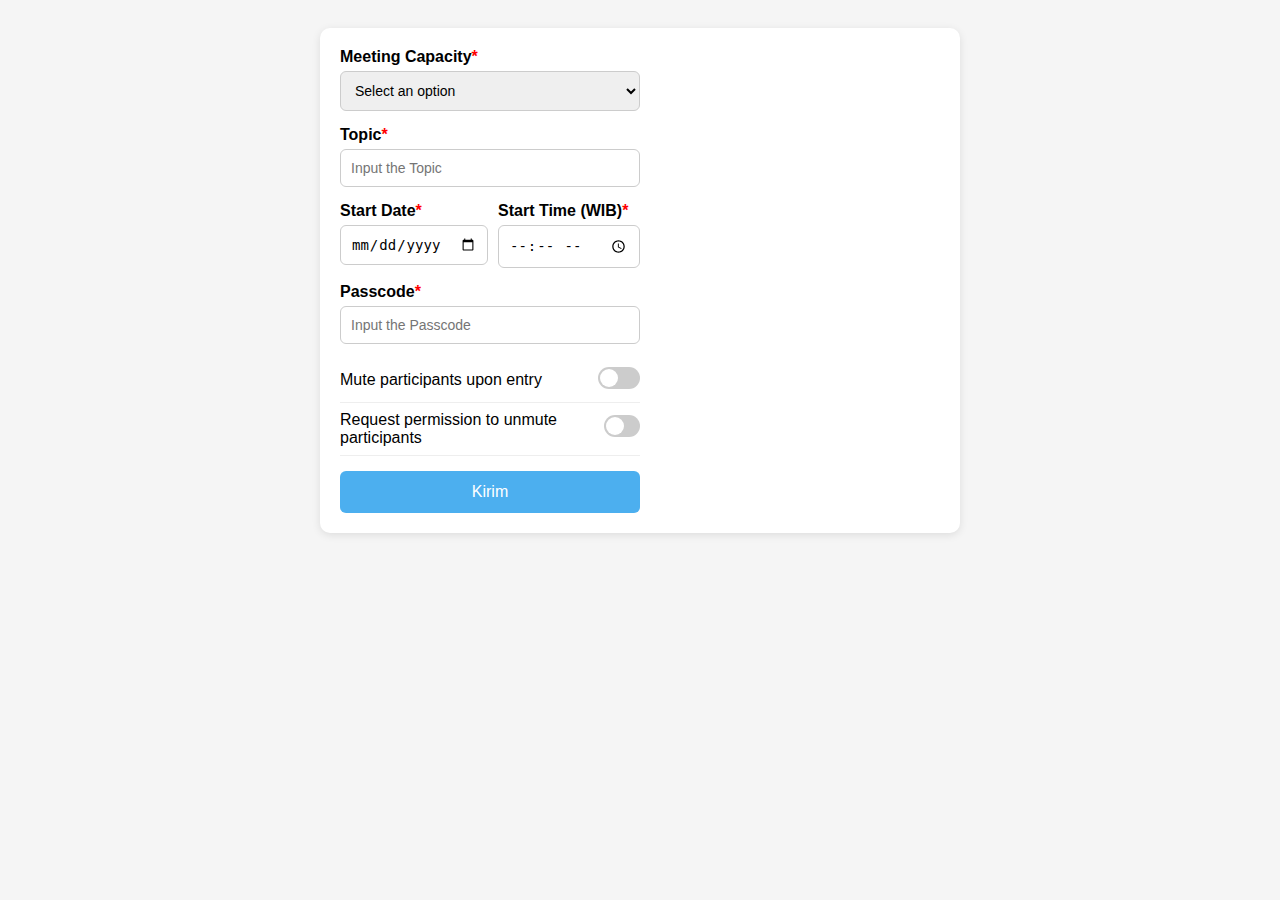
<file: index.html>
<!DOCTYPE html>
<html lang="en">
<head>
<meta charset="UTF-8">
<meta name="viewport" content="width=device-width, initial-scale=1.0">
<title>Meeting Form</title>
<style>
    body {
        font-family: Arial, sans-serif;
        background-color: #f5f5f5;
        display: flex;
        justify-content: center;
        padding: 20px;
    }
    .form-container {
        background: white;
        border-radius: 10px;
        padding: 20px;
        max-width: 600px;
        width: 100%;
        box-shadow: 0 2px 8px rgba(0,0,0,0.1);
    }
    .form-group {
        margin-bottom: 15px;
        max-width: 300px;
    }
    label {
        display: block;
        font-weight: bold;
        margin-bottom: 5px;
    }
    .required {
        color: red;
    }
    select, input[type="text"], input[type="time"], input[type="date"] {
        width: 100%;
        padding: 10px;
        border-radius: 6px;
        border: 1px solid #ccc;
        font-size: 14px;
        box-sizing: border-box;
    }
    .inline-fields {
        display: flex;
        gap: 10px;
    }
    .inline-fields .date-input,
    .inline-fields .time-input {
        flex: 1;
        max-width: 300px;
    }
    @media (max-width: 600px) {
        .inline-fields {
            flex-direction: column;
        }
    }
    .toggle {
        display: flex;
        align-items: center;
        justify-content: space-between;
        padding: 8px 0;
        border-bottom: 1px solid #eee;
        max-width: 300px;
    }
    .toggle-switch {
        position: relative;
        width: 42px;
        height: 22px;
    }
    .toggle-switch input {
        display: none;
    }
    .slider {
        position: absolute;
        cursor: pointer;
        background-color: #ccc;
        border-radius: 22px;
        top: 0;
        left: 0;
        right: 0;
        bottom: 0;
        transition: background-color 0.3s ease;
    }
    .slider::before {
        content: "";
        position: absolute;
        height: 18px;
        width: 18px;
        left: 2px;
        bottom: 2px;
        background-color: white;
        border-radius: 50%;
        transition: transform 0.3s ease, box-shadow 0.3s ease;
    }
    input:checked + .slider {
        background-color: #4cafef;
    }
    input:checked + .slider::before {
        transform: translateX(20px);
        box-shadow: 0 0 8px rgba(76, 175, 239, 0.6);
    }
    button {
        background-color: #4cafef;
        color: white;
        border: none;
        padding: 12px 20px;
        border-radius: 6px;
        font-size: 16px;
        cursor: pointer;
        margin-top: 15px;
        width: 100%;
        max-width: 300px;
    }
    button:hover {
        background-color: #3a9dd9;
    }
</style>
</head>
<body>

<div class="form-container">
    <div class="form-group">
        <label>Meeting Capacity<span class="required">*</span></label>
        <select id="capacity" required>
            <option value="">Select an option</option>
            <option>100 Participants</option>
            <option>300 Participants</option>
            <option>500 Participants</option>
            <option>1000 Participants</option>
        </select>
    </div>
    <div class="form-group">
        <label>Topic<span class="required">*</span></label>
        <input type="text" id="topic" placeholder="Input the Topic" required>
    </div>
    <div class="form-group inline-fields">
        <div class="date-input">
            <label>Start Date<span class="required">*</span></label>
            <input type="date" id="startDate" required>
        </div>
        <div class="time-input">
            <label>Start Time (WIB)<span class="required">*</span></label>
            <input type="time" id="startTime" required>
        </div>
    </div>
    <div class="form-group">
        <label>Passcode<span class="required">*</span></label>
        <input type="text" id="passcode" placeholder="Input the Passcode" required>
    </div>
    <div class="toggle">
        <span>Mute participants upon entry</span>
        <label class="toggle-switch">
            <input type="checkbox" id="mute">
            <span class="slider"></span>
        </label>
    </div>
    <div class="toggle">
        <span>Request permission to unmute participants</span>
        <label class="toggle-switch">
            <input type="checkbox" id="requestUnmute">
            <span class="slider"></span>
        </label>
    </div>
    <button type="button" onclick="sendWhatsApp()">Kirim</button>
</div>

<script>
function sendWhatsApp() {
    const capacity = document.getElementById("capacity").value;
    const topic = document.getElementById("topic").value;
    const startDate = document.getElementById("startDate").value;
    const startTime = document.getElementById("startTime").value;
    const passcode = document.getElementById("passcode").value;
    const mute = document.getElementById("mute").checked ? "Ya" : "Tidak";
    const requestUnmute = document.getElementById("requestUnmute").checked ? "Ya" : "Tidak";

    if (!capacity || !topic || !startDate || !startTime || !passcode) {
        alert("Harap isi semua field yang bertanda *");
        return;
    }

    const message = `Meeting Capacity: ${capacity}%0ATopic: ${topic}%0AStart Date: ${startDate}%0AStart Time: ${startTime}%0APasscode: ${passcode}%0AMute participants: ${mute}%0ARequest unmute: ${requestUnmute}`;
    const phone = "6285174146390"; // 62 untuk Indonesia
    const url = `https://wa.me/${phone}?text=${message}`;
    window.open(url, '_blank');
}
</script>

</body>
</html>
</file>
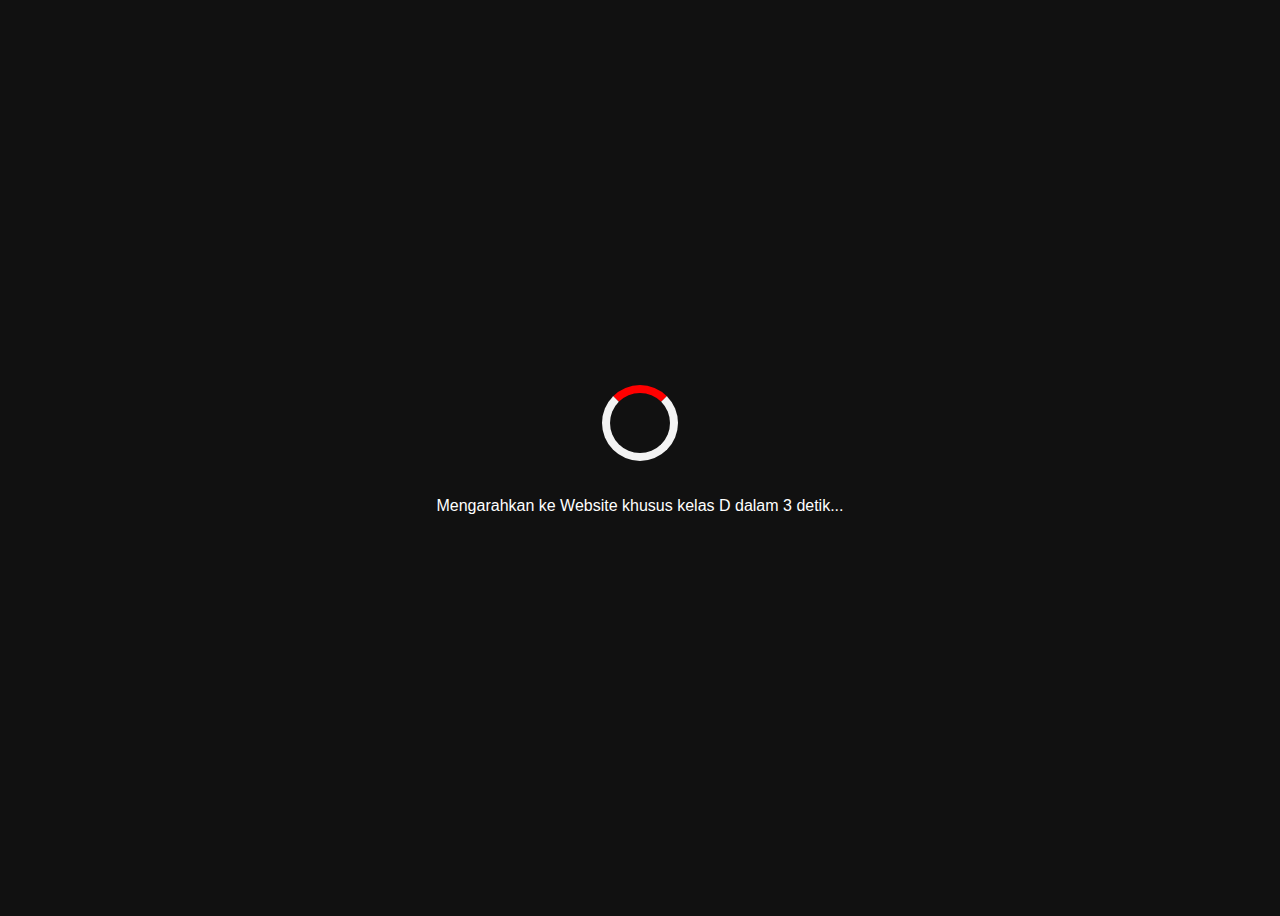
<file: KelasD/index.html>
<!DOCTYPE html>
<html lang="id">
<head>
  <meta charset="UTF-8">
  <title>Redirect ke website kelas</title>
  <style>
    body {
      display: flex;
      justify-content: center;
      align-items: center;
      height: 100vh;
      background: #111;
      color: white;
      font-family: Arial, sans-serif;
      flex-direction: column;
    }

    .loader {
      border: 8px solid #f3f3f3;
      border-top: 8px solid #ff0000; /* warna merah ala YouTube */
      border-radius: 50%;
      width: 60px;
      height: 60px;
      animation: spin 1s linear infinite;
      margin-bottom: 20px;
    }

    @keyframes spin {
      0% { transform: rotate(0deg); }
      100% { transform: rotate(360deg); }
    }
  </style>
</head>
<body>
  <div class="loader"></div>
  <p>Mengarahkan ke Website khusus kelas D dalam 3 detik...</p>

  <script>
    setTimeout(function(){
      window.location.href = "http://cumlaude.my.id";
    }, 3000); // 3 detik
  </script>
</body>
</html>
</file>
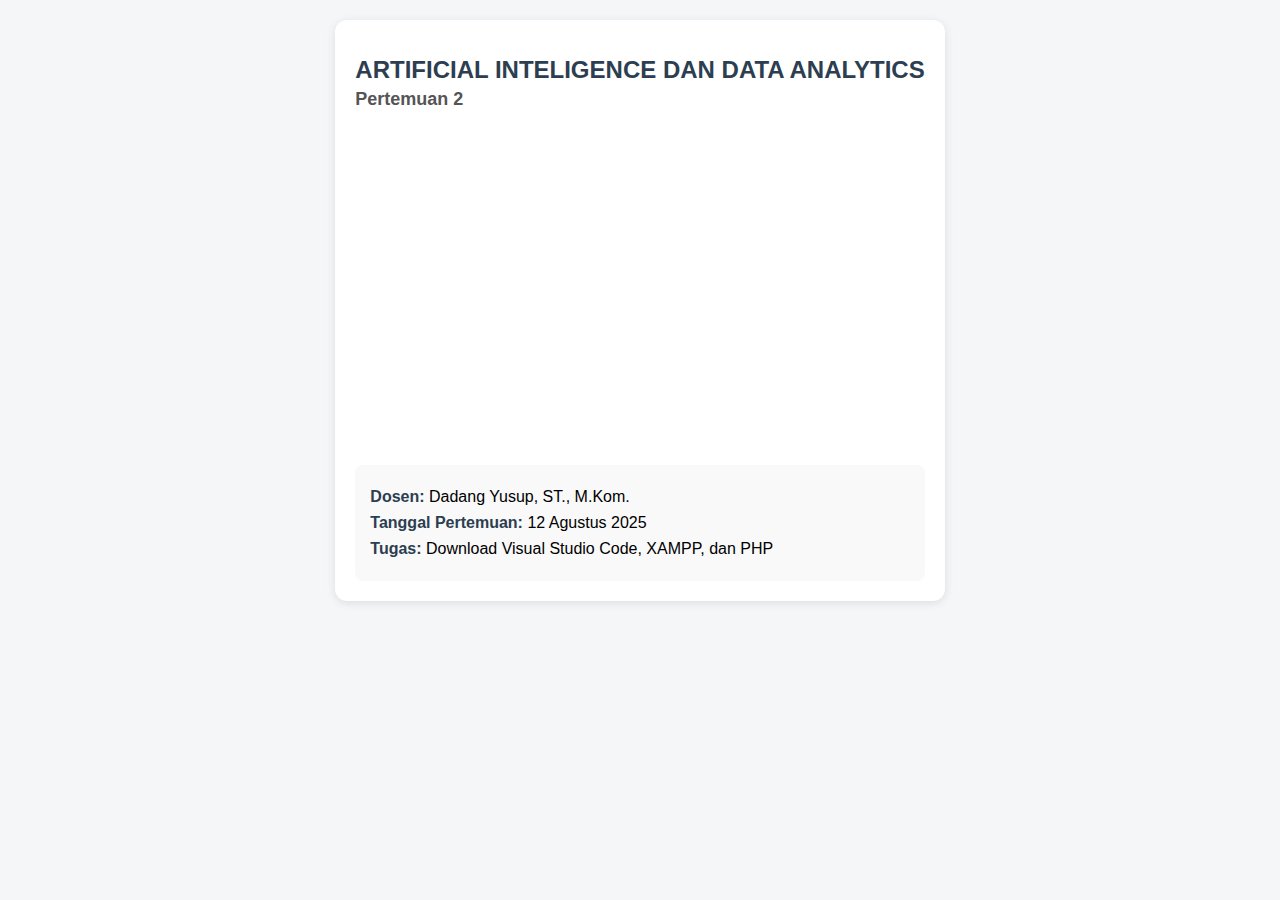
<file: KelasD/ai1/index.html>
<!DOCTYPE html>
<html lang="id">
<head>
    <meta charset="UTF-8">
    <meta name="viewport" content="width=device-width, initial-scale=1.0">
    <title>Rekap Pertemuan Kuliah</title>
    <style>
        body {
            font-family: Arial, sans-serif;
            background-color: #f4f6f8;
            margin: 0;
            padding: 0;
            display: flex;
            justify-content: center;
        }

        .container {
            max-width: 800px;
            background: white;
            padding: 20px;
            margin: 20px;
            border-radius: 12px;
            box-shadow: 0 2px 10px rgba(0,0,0,0.1);
        }

        h1 {
            font-size: 24px;
            margin-bottom: 5px;
            color: #2c3e50;
        }

        h2 {
            font-size: 18px;
            color: #555;
            margin-top: 0;
        }

        .video-container {
            position: relative;
            padding-bottom: 56.25%;
            height: 0;
            overflow: hidden;
            border-radius: 8px;
            margin-top: 15px;
        }

        .video-container iframe {
            position: absolute;
            top: 0;
            left: 0;
            width: 100%;
            height: 100%;
            border: none;
        }

        .rekap {
            margin-top: 20px;
            padding: 15px;
            background: #f9f9f9;
            border-radius: 8px;
        }

        .rekap p {
            margin: 8px 0;
            font-size: 16px;
        }

        .label {
            font-weight: bold;
            color: #2c3e50;
        }
    </style>
</head>
<body>

    <div class="container">
        <h1 id="namaMatkul">ARTIFICIAL INTELIGENCE DAN DATA ANALYTICS </h1>
        <h2 id="pertemuan">Pertemuan 2</h2>

        <div class="video-container">
            <!-- Ganti link src sesuai link embed Google Drive -->
            <iframe id="videoZoom" src="https://drive.google.com/file/d/1C92sRZL98kHhPHHUiKFPudf9Ki_JZVR3/preview" allowfullscreen></iframe>
        </div>

        <div class="rekap">
            <p><span class="label">Dosen:</span> <span id="namaDosen">Dadang Yusup, ST., M.Kom.</span></p>
            <p><span class="label">Tanggal Pertemuan:</span> <span id="tanggal">12 Agustus 2025</span></p>
            <p><span class="label">Tugas:</span> <span id="tugas">Download Visual Studio Code, XAMPP, dan PHP</span></p>
        </div>
    </div>

    <script>
        // Data pertemuan bisa diubah lewat JavaScript
        const dataPertemuan = {
            namaMatkul: "ARTIFICIAL INTELIGENCE DAN DATA ANALYTICS ",
            pertemuan: "Pertemuan 2",
            videoURL: "https://drive.google.com/file/d/1C92sRZL98kHhPHHUiKFPudf9Ki_JZVR3/preview", // Ganti ID_FILE dengan ID Google Drive
            namaDosen: "Dadang Yusup, ST., M.Kom.",
            tugas: "Download Visual Studio Code, XAMPP, dan PHP",
            tanggal: "12 Agustus 2025"
        };

        // Menampilkan data ke elemen HTML
        document.getElementById("namaMatkul").textContent = dataPertemuan.namaMatkul;
        document.getElementById("pertemuan").textContent = dataPertemuan.pertemuan;
        document.getElementById("videoZoom").src = dataPertemuan.videoURL;
        document.getElementById("namaDosen").textContent = dataPertemuan.namaDosen;
        document.getElementById("tugas").textContent = dataPertemuan.tugas;
        document.getElementById("tanggal").textContent = dataPertemuan.tanggal;
    </script>

</body>
</html>
</file>
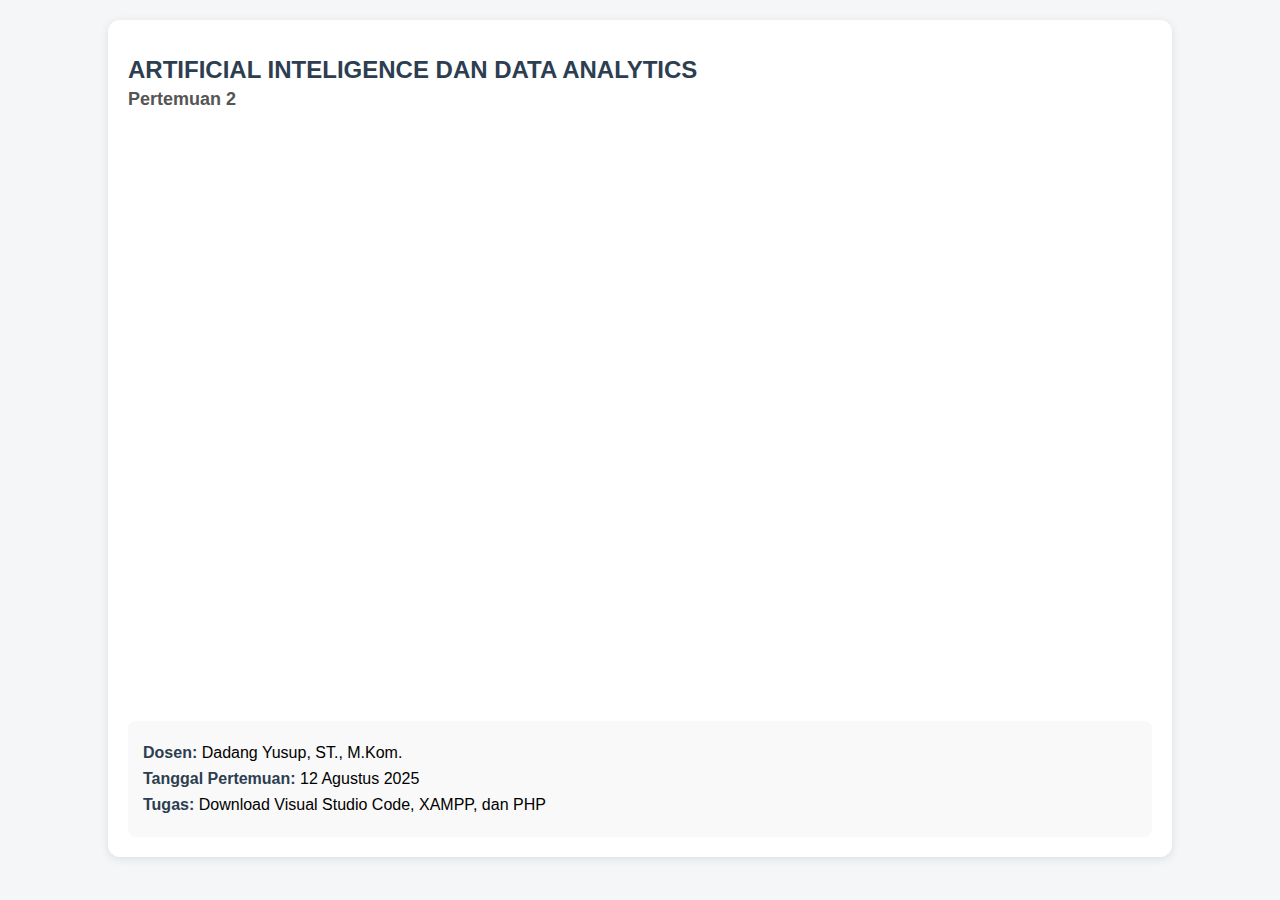
<file: KelasD/ai2/index.html>
<!DOCTYPE html>
<html lang="id">
<head>
    <meta charset="UTF-8">
    <meta name="viewport" content="width=device-width, initial-scale=1.0">
    <title>Rekap Pertemuan Kuliah</title>
    <style>
        body {
            font-family: Arial, sans-serif;
            background-color: #f4f6f8;
            margin: 0;
            padding: 0;
            display: flex;
            justify-content: center;
        }

        .container {
            width: 80%;
            /* max-width: 800px; */
            background: white;
            padding: 20px;
            margin: 20px;
            border-radius: 12px;
            box-shadow: 0 2px 10px rgba(0,0,0,0.1);
        }

        h1 {
            font-size: 24px;
            margin-bottom: 5px;
            color: #2c3e50;
        }

        h2 {
            font-size: 18px;
            color: #555;
            margin-top: 0;
        }

        .video-container {
            position: relative;
            padding-bottom: 56.25%;
            height: 0;
            overflow: hidden;
            border-radius: 8px;
            margin-top: 15px;
        }

        .video-container iframe {
            position: absolute;
            top: 0;
            left: 0;
            width: 100%;
            height: 100%;
            border: none;
        }

        .rekap {
            margin-top: 20px;
            padding: 15px;
            background: #f9f9f9;
            border-radius: 8px;
        }

        .rekap p {
            margin: 8px 0;
            font-size: 16px;
        }

        .label {
            font-weight: bold;
            color: #2c3e50;
        }
    </style>
</head>
<body>

    <div class="container">
        <h1 id="namaMatkul">ARTIFICIAL INTELIGENCE DAN DATA ANALYTICS </h1>
        <h2 id="pertemuan">Pertemuan 2</h2>

        <div class="video-container">
            <!-- Ganti link src sesuai link embed Google Drive -->
            <iframe id="videoZoom" src="https://drive.google.com/file/d/1C92sRZL98kHhPHHUiKFPudf9Ki_JZVR3/preview" allowfullscreen></iframe>
        </div>

        <div class="rekap">
            <p><span class="label">Dosen:</span> <span id="namaDosen">Dadang Yusup, ST., M.Kom.</span></p>
            <p><span class="label">Tanggal Pertemuan:</span> <span id="tanggal">12 Agustus 2025</span></p>
            <p><span class="label">Tugas:</span> <span id="tugas">Download Visual Studio Code, XAMPP, dan PHP</span></p>
        </div>
    </div>

    <script>
        // Data pertemuan bisa diubah lewat JavaScript
        const dataPertemuan = {
            namaMatkul: "ARTIFICIAL INTELIGENCE DAN DATA ANALYTICS ",
            pertemuan: "Pertemuan 2",
            videoURL: "https://drive.google.com/file/d/1C92sRZL98kHhPHHUiKFPudf9Ki_JZVR3/preview", // Ganti ID_FILE dengan ID Google Drive
            namaDosen: "Dadang Yusup, ST., M.Kom.",
            tugas: "Download Visual Studio Code, XAMPP, dan PHP",
            tanggal: "12 Agustus 2025"
        };

        // Menampilkan data ke elemen HTML
        document.getElementById("namaMatkul").textContent = dataPertemuan.namaMatkul;
        document.getElementById("pertemuan").textContent = dataPertemuan.pertemuan;
        document.getElementById("videoZoom").src = dataPertemuan.videoURL;
        document.getElementById("namaDosen").textContent = dataPertemuan.namaDosen;
        document.getElementById("tugas").textContent = dataPertemuan.tugas;
        document.getElementById("tanggal").textContent = dataPertemuan.tanggal;
    </script>

</body>
</html>
</file>
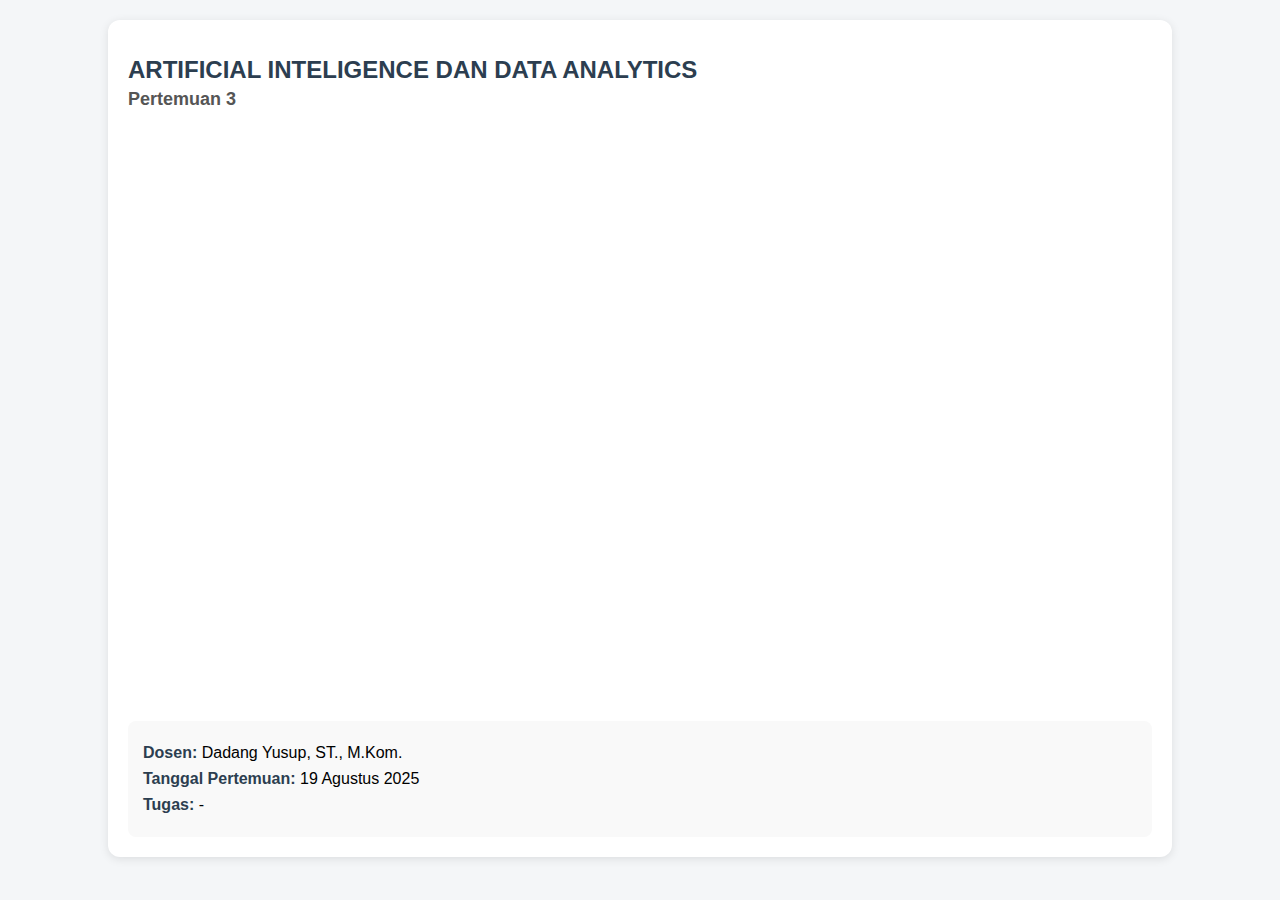
<file: KelasD/ai3/index.html>
<!DOCTYPE html>
<html lang="id">
<head>
    <meta charset="UTF-8">
    <meta name="viewport" content="width=device-width, initial-scale=1.0">
    <title>Rekap Pertemuan Kuliah</title>
    <style>
        body {
            font-family: Arial, sans-serif;
            background-color: #f4f6f8;
            margin: 0;
            padding: 0;
            display: flex;
            justify-content: center;
        }

        .container {
            width: 80%;
            /* max-width: 800px; */
            background: white;
            padding: 20px;
            margin: 20px;
            border-radius: 12px;
            box-shadow: 0 2px 10px rgba(0,0,0,0.1);
        }

        h1 {
            font-size: 24px;
            margin-bottom: 5px;
            color: #2c3e50;
        }

        h2 {
            font-size: 18px;
            color: #555;
            margin-top: 0;
        }

        .video-container {
            position: relative;
            padding-bottom: 56.25%;
            height: 0;
            overflow: hidden;
            border-radius: 8px;
            margin-top: 15px;
        }

        .video-container iframe {
            position: absolute;
            top: 0;
            left: 0;
            width: 100%;
            height: 100%;
            border: none;
        }

        .rekap {
            margin-top: 20px;
            padding: 15px;
            background: #f9f9f9;
            border-radius: 8px;
        }

        .rekap p {
            margin: 8px 0;
            font-size: 16px;
        }

        .label {
            font-weight: bold;
            color: #2c3e50;
        }
    </style>
</head>
<body>

    <div class="container">
        <h1 id="namaMatkul">ARTIFICIAL INTELIGENCE DAN DATA ANALYTICS </h1>
        <h2 id="pertemuan">Pertemuan 2</h2>

        <div class="video-container">
            <!-- Ganti link src sesuai link embed Google Drive -->
            <iframe id="videoZoom" src="https://drive.google.com/file/d/1SSVl-Hvgms9r8jeunsQygXhs70_pHkLe/preview" allowfullscreen></iframe>
        </div>

        <div class="rekap">
            <p><span class="label">Dosen:</span> <span id="namaDosen">Dadang Yusup, ST., M.Kom.</span></p>
            <p><span class="label">Tanggal Pertemuan:</span> <span id="tanggal">12 Agustus 2025</span></p>
            <p><span class="label">Tugas:</span> <span id="tugas">Download Visual Studio Code, XAMPP, dan PHP</span></p>
        </div>
    </div>

    <script>
        // Data pertemuan bisa diubah lewat JavaScript
        const dataPertemuan = {
            namaMatkul: "ARTIFICIAL INTELIGENCE DAN DATA ANALYTICS ",
            pertemuan: "Pertemuan 3",
            videoURL: "https://drive.google.com/file/d/1SSVl-Hvgms9r8jeunsQygXhs70_pHkLe/preview", // Ganti ID_FILE dengan ID Google Drive
            namaDosen: "Dadang Yusup, ST., M.Kom.",
            tugas: "-",
            tanggal: "19 Agustus 2025"
        };

        // Menampilkan data ke elemen HTML
        document.getElementById("namaMatkul").textContent = dataPertemuan.namaMatkul;
        document.getElementById("pertemuan").textContent = dataPertemuan.pertemuan;
        document.getElementById("videoZoom").src = dataPertemuan.videoURL;
        document.getElementById("namaDosen").textContent = dataPertemuan.namaDosen;
        document.getElementById("tugas").textContent = dataPertemuan.tugas;
        document.getElementById("tanggal").textContent = dataPertemuan.tanggal;
    </script>

</body>
</html>
</file>
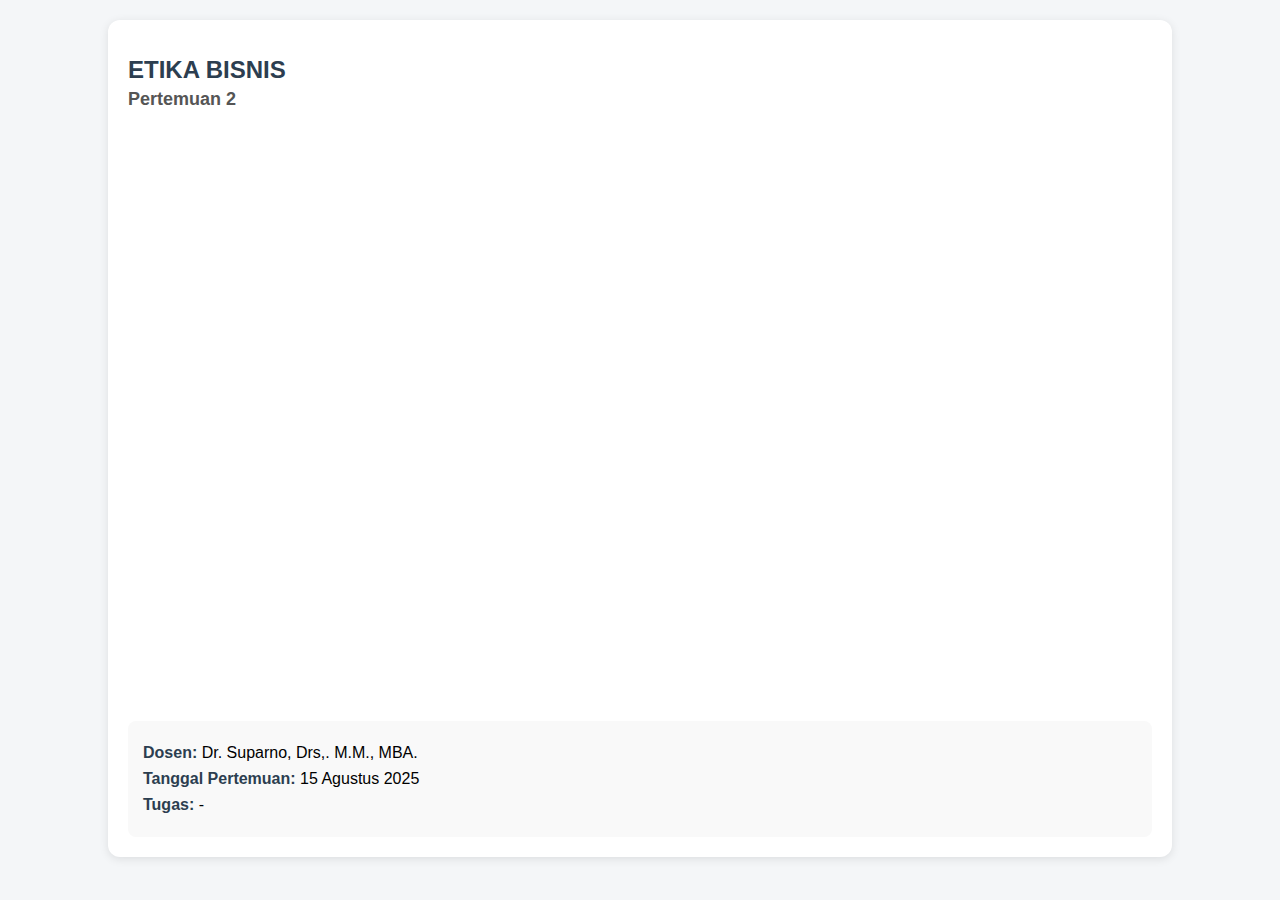
<file: KelasD/etika2/index.html>
<!DOCTYPE html>
<html lang="id">
<head>
    <meta charset="UTF-8">
    <meta name="viewport" content="width=device-width, initial-scale=1.0">
    <title>Rekap Pertemuan Kuliah</title>
    <style>
        body {
            font-family: Arial, sans-serif;
            background-color: #f4f6f8;
            margin: 0;
            padding: 0;
            display: flex;
            justify-content: center;
        }

        .container {
            width: 80%;
            /* max-width: 800px; */
            background: white;
            padding: 20px;
            margin: 20px;
            border-radius: 12px;
            box-shadow: 0 2px 10px rgba(0,0,0,0.1);
        }

        h1 {
            font-size: 24px;
            margin-bottom: 5px;
            color: #2c3e50;
        }

        h2 {
            font-size: 18px;
            color: #555;
            margin-top: 0;
        }

        .video-container {
            position: relative;
            padding-bottom: 56.25%;
            height: 0;
            overflow: hidden;
            border-radius: 8px;
            margin-top: 15px;
        }

        .video-container iframe {
            position: absolute;
            top: 0;
            left: 0;
            width: 100%;
            height: 100%;
            border: none;
        }

        .rekap {
            margin-top: 20px;
            padding: 15px;
            background: #f9f9f9;
            border-radius: 8px;
        }

        .rekap p {
            margin: 8px 0;
            font-size: 16px;
        }

        .label {
            font-weight: bold;
            color: #2c3e50;
        }
    </style>
</head>
<body>

    <div class="container">
        <h1 id="namaMatkul">ETIKA BISNIS</h1>
        <h2 id="pertemuan">Pertemuan 2</h2>

        <div class="video-container">
            <!-- Ganti link src sesuai link embed Google Drive -->
            <iframe id="videoZoom" src="https://drive.google.com/file/d/1CQ_Ixhzgq0yGgNVA41ss3k2dvXuh73dW/preview" allowfullscreen></iframe>
        </div>

        <div class="rekap">
            <p><span class="label">Dosen:</span> <span id="namaDosen">....</span></p>
            <p><span class="label">Tanggal Pertemuan:</span> <span id="tanggal">....</span></p>
            <p><span class="label">Tugas:</span> <span id="tugas">....</span></p>
        </div>
    </div>

    <script>
        // Data pertemuan bisa diubah lewat JavaScript
        const dataPertemuan = {
            namaMatkul: "ETIKA BISNIS ",
            pertemuan: "Pertemuan 2",
            videoURL: "https://drive.google.com/file/d/1CQ_Ixhzgq0yGgNVA41ss3k2dvXuh73dW/preview", // Ganti ID_FILE dengan ID Google Drive
            namaDosen: "Dr. Suparno, Drs,. M.M., MBA.",
            tugas: "-",
            tanggal: "15 Agustus 2025"
        };

        // Menampilkan data ke elemen HTML
        document.getElementById("namaMatkul").textContent = dataPertemuan.namaMatkul;
        document.getElementById("pertemuan").textContent = dataPertemuan.pertemuan;
        document.getElementById("videoZoom").src = dataPertemuan.videoURL;
        document.getElementById("namaDosen").textContent = dataPertemuan.namaDosen;
        document.getElementById("tugas").textContent = dataPertemuan.tugas;
        document.getElementById("tanggal").textContent = dataPertemuan.tanggal;
    </script>

</body>
</html>
</file>
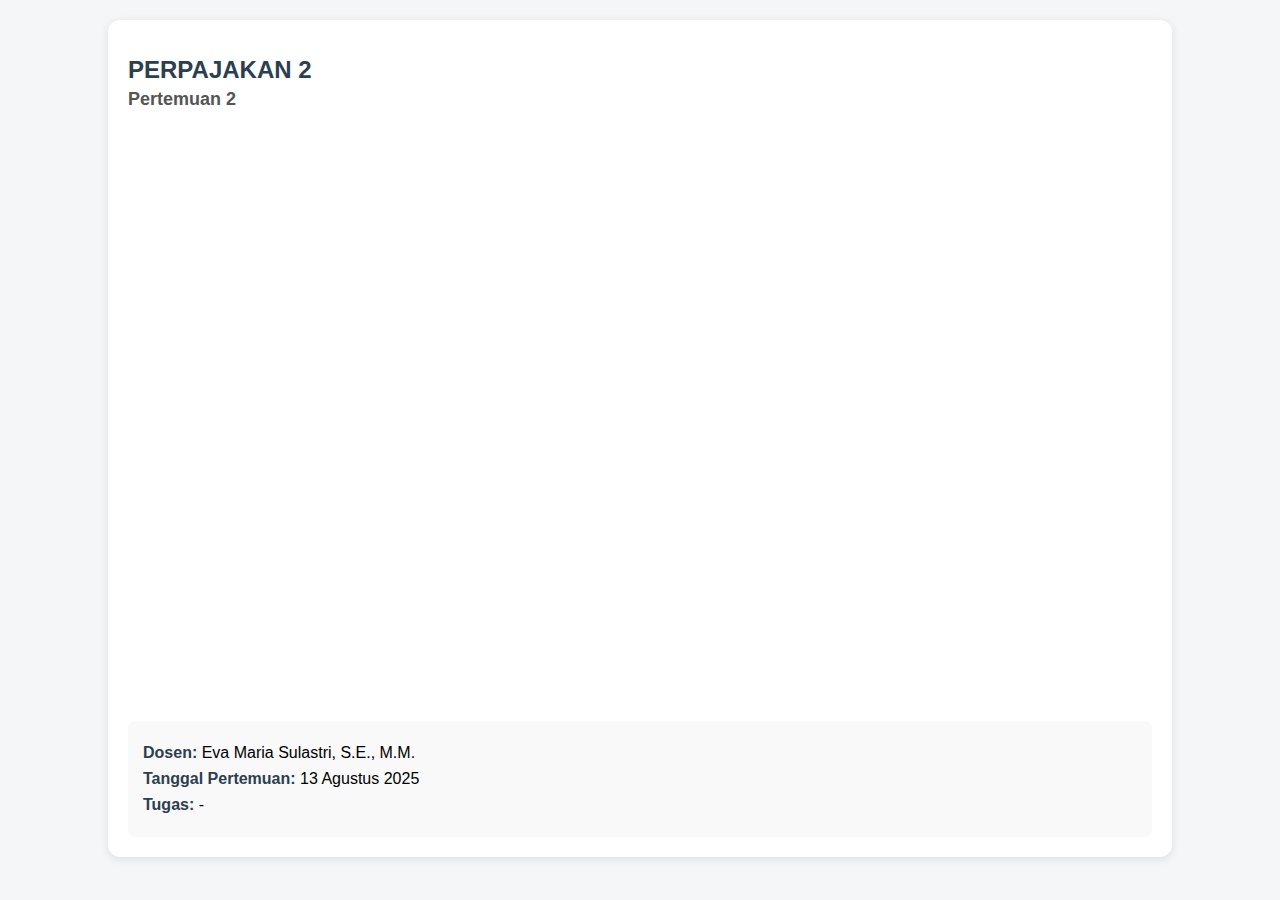
<file: KelasD/tax1/index.html>
<!DOCTYPE html>
<html lang="id">
<head>
    <meta charset="UTF-8">
    <meta name="viewport" content="width=device-width, initial-scale=1.0">
    <title>Rekap Pertemuan Kuliah</title>
    <style>
        body {
            font-family: Arial, sans-serif;
            background-color: #f4f6f8;
            margin: 0;
            padding: 0;
            display: flex;
            justify-content: center;
        }

        .container {
            width: 80%;
            /* max-width: 800px; */
            background: white;
            padding: 20px;
            margin: 20px;
            border-radius: 12px;
            box-shadow: 0 2px 10px rgba(0,0,0,0.1);
        }

        h1 {
            font-size: 24px;
            margin-bottom: 5px;
            color: #2c3e50;
        }

        h2 {
            font-size: 18px;
            color: #555;
            margin-top: 0;
        }

        .video-container {
            position: relative;
            padding-bottom: 56.25%;
            height: 0;
            overflow: hidden;
            border-radius: 8px;
            margin-top: 15px;
        }

        .video-container iframe {
            position: absolute;
            top: 0;
            left: 0;
            width: 100%;
            height: 100%;
            border: none;
        }

        .rekap {
            margin-top: 20px;
            padding: 15px;
            background: #f9f9f9;
            border-radius: 8px;
        }

        .rekap p {
            margin: 8px 0;
            font-size: 16px;
        }

        .label {
            font-weight: bold;
            color: #2c3e50;
        }
    </style>
</head>
<body>

    <div class="container">
        <h1 id="namaMatkul">ARTIFICIAL INTELIGENCE DAN DATA ANALYTICS </h1>
        <h2 id="pertemuan">Pertemuan 2</h2>

        <div class="video-container">
            <!-- Ganti link src sesuai link embed Google Drive -->
            <iframe id="videoZoom" src="https://drive.google.com/file/d/1C92sRZL98kHhPHHUiKFPudf9Ki_JZVR3/preview" allowfullscreen></iframe>
        </div>

        <div class="rekap">
            <p><span class="label">Dosen:</span> <span id="namaDosen">Dadang Yusup, ST., M.Kom.</span></p>
            <p><span class="label">Tanggal Pertemuan:</span> <span id="tanggal">12 Agustus 2025</span></p>
            <p><span class="label">Tugas:</span> <span id="tugas">Download Visual Studio Code, XAMPP, dan PHP</span></p>
        </div>
    </div>

    <script>
        // Data pertemuan bisa diubah lewat JavaScript
        const dataPertemuan = {
            namaMatkul: "PERPAJAKAN 2 ",
            pertemuan: "Pertemuan 2",
            videoURL: "https://drive.google.com/file/d/100pBpXpX42ecVDqg-2dEEvkNSNN7ovX8/preview", // Ganti ID_FILE dengan ID Google Drive
            namaDosen: "Eva Maria Sulastri, S.E., M.M.",
            tugas: "-",
            tanggal: "13 Agustus 2025"
        };

        // Menampilkan data ke elemen HTML
        document.getElementById("namaMatkul").textContent = dataPertemuan.namaMatkul;
        document.getElementById("pertemuan").textContent = dataPertemuan.pertemuan;
        document.getElementById("videoZoom").src = dataPertemuan.videoURL;
        document.getElementById("namaDosen").textContent = dataPertemuan.namaDosen;
        document.getElementById("tugas").textContent = dataPertemuan.tugas;
        document.getElementById("tanggal").textContent = dataPertemuan.tanggal;
    </script>

</body>
</html>
</file>
